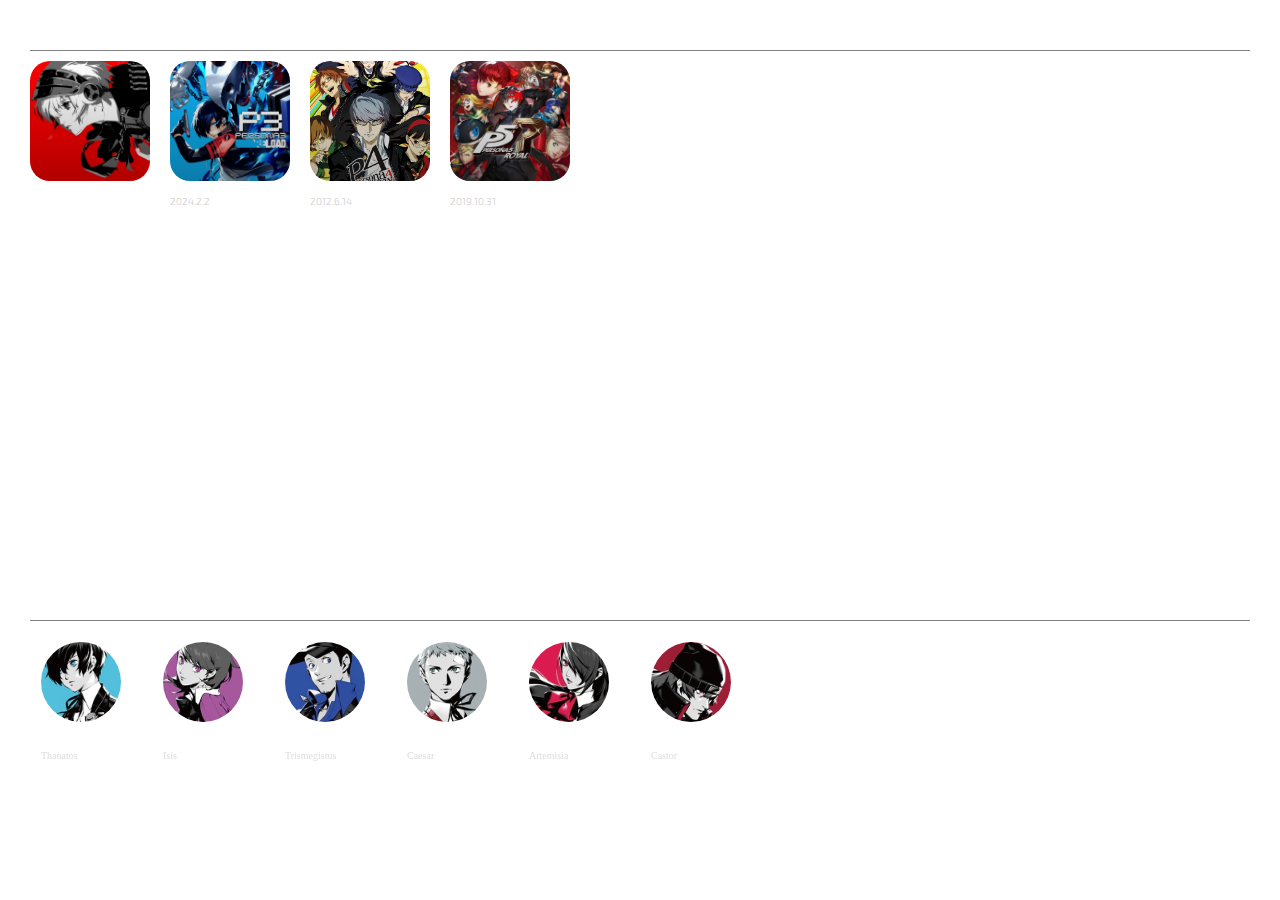
<file: About/about.html>
<!DOCTYPE html>
<html lang="ko">
  <head>
    <meta name="color-scheme" content="light dark" />
    <meta charset="UTF-8" />
    <meta name="viewport" content="width=device-width, initial-scale=1.0" />
    <link rel="stylesheet" href="./about.css" />
    <script type="module" src="./about.js"></script>
    <title>Document</title>
  </head>
  <body>
    <div class="wrapper">
      <div class="wrapper_header">
        <div class="contents_title">
          <div class="title">Check our Series</div>
          <div class="subtitle">Enjoy our Persona games!</div>
        </div>
        <div class="divider"></div>
        <div class="contents_body">
          <div class="content">
            <div class="img-box first">
              <div class="info">
                <span class="name">Episode Aigis</span>
                <span>17+</span> &#8729;
                <span>JRPG &#8729;</span>
                <span>2024 &#8729;</span>
                <span>Atlus</span>
              </div>
              <div class="btns">
                <a
                  href="https://www.youtube.com/watch?v=gRIkpLo42GM"
                  target="_blank"
                  >Trailer</a
                >
                <button>Character Details</button>
              </div>
            </div>
            <div class="desc">Expansion Pass : Episode Aigis</div>
          </div>
          <div class="content">
            <div class="img-box second">
              <div class="info">
                <span class="name">Persona 3 Reload</span>
                <span>17+</span> &#8729; <span>JRPG &#8729;</span>
                <span>2024 &#8729;</span>
                <span>Atlus</span>
              </div>
              <div class="btns">
                <a
                  href="https://www.youtube.com/watch?v=QIIPXA2A6cM"
                  target="_blank"
                  >Trailer</a
                >
                <button>Character Details</button>
              </div>
            </div>
            <div class="desc">Persona 3 Reload<span>2024.2.2</span></div>
          </div>
          <div class="content">
            <div class="img-box third">
              <div class="info">
                <span class="name">Persona 4 Golden</span>
                <span>17+</span> &#8729;
                <span>JRPG &#8729;</span>
                <span>2012 &#8729;</span>
                <span>Atlus</span>
              </div>
              <div class="btns">
                <a
                  href="https://www.youtube.com/watch?v=jWO_Nlfgek0"
                  target="_blank"
                  >Trailer</a
                >
                <button>Character Details</button>
              </div>
            </div>
            <div class="desc">Persona 4 Golden<span>2012.6.14</span></div>
          </div>
          <div class="content">
            <div class="img-box fourth">
              <div class="info">
                <span class="name">Persona 5 Royal</span>
                <span>15+</span> &#8729;
                <span>JRPG &#8729;</span>
                <span>2019 &#8729;</span>
                <span>Atlus</span>
              </div>
              <div class="btns">
                <a
                  href="https://www.youtube.com/watch?v=o9QjlLdYK5I"
                  target="_blank"
                  >Trailer</a
                >
                <button>Character Details</button>
              </div>
            </div>
            <div class="desc">Persona 5 Royal<span>2019.10.31</span></div>
          </div>
        </div>
      </div>
      <div class="wrapper_body">
        <div class="contents_title">
          <div class="title">Characters</div>
          <div class="subtitle">Our Beloved Characters</div>
        </div>
        <div class="divider"></div>
        <div class="characters-container">
          <div class="character">
            <img src="../contents/characters/Yuki.jpg" alt="character1" />
            <p>
              <span>Yuki Makoto</span>
              <span>Thanatos</span>
            </p>
          </div>
          <div class="character">
            <img src="../contents/characters/Yukari.jpg" alt="character2" />
            <p>
              <span>Yukari Takeba</span>
              <span>Isis</span>
            </p>
          </div>
          <div class="character">
            <img src="../contents/characters/Junpei.jpg" alt="character3" />
            <p>
              <span>Junpei Iori</span>
              <span>Trismegistus</span>
            </p>
          </div>
          <div class="character">
            <img src="../contents/characters/Akihiko.jpg" alt="character4" />
            <p>
              <span>Akihiko Sanada</span>
              <span>Caesar</span>
            </p>
          </div>
          <div class="character">
            <img src="../contents/characters/Mitsuru.jpg" alt="character5" />
            <p>
              <span>Mitsuru Kirijo</span>
              <span>Artemisia</span>
            </p>
          </div>
          <div class="character">
            <img src="../contents/characters/Shinjiro.jpg" alt="character6" />
            <p>
              <span>Shinjiro Aragaki</span>
              <span>Castor</span>
            </p>
          </div>
        </div>
      </div>
    </div>
    <div class="overlay"></div>
  </body>
</html>
</file>
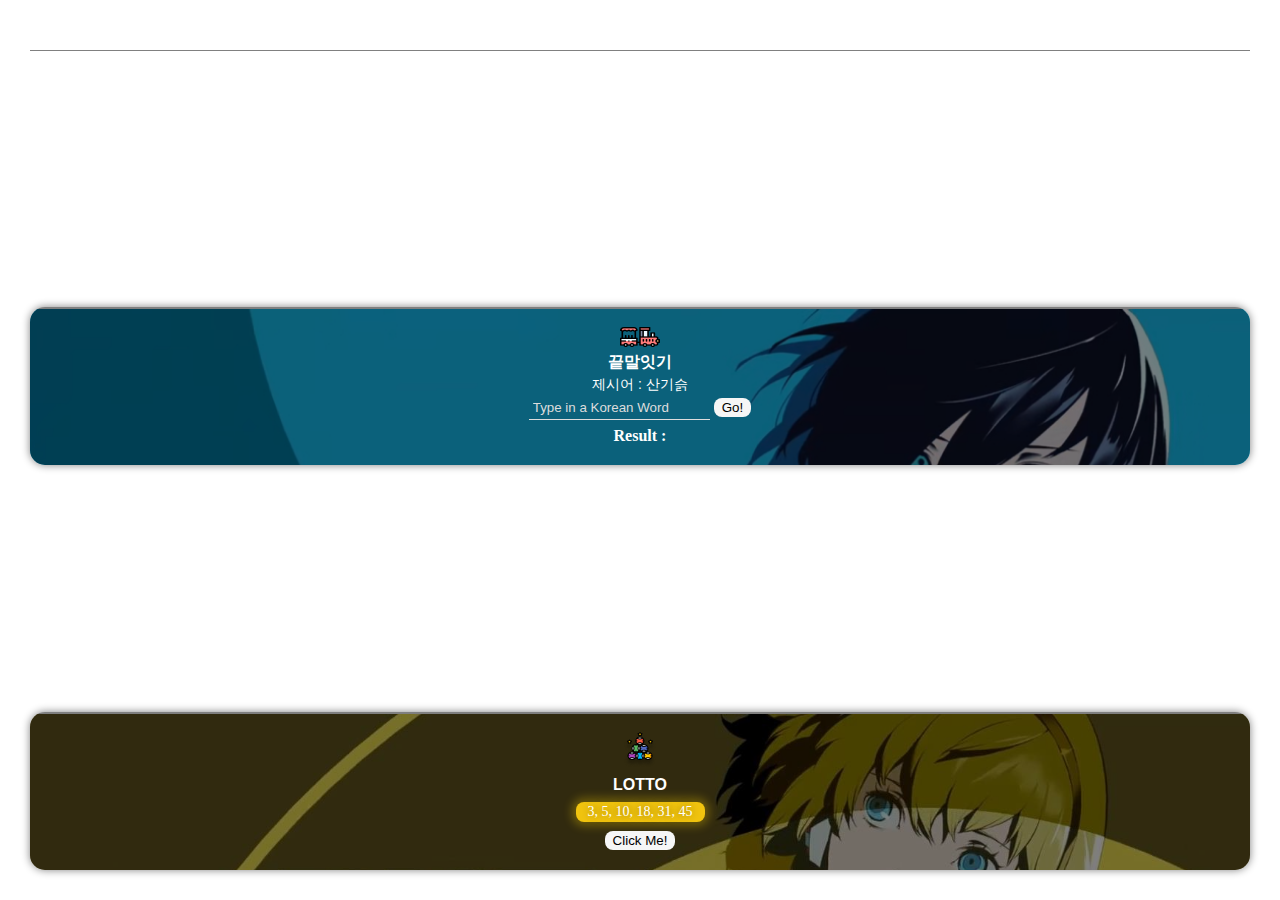
<file: game/game.html>
<!DOCTYPE html>
<html lang="ko">
  <head>
    <meta charset="UTF-8" />
    <meta name="viewport" content="width=device-width, initial-scale=1.0" />
    <link rel="stylesheet" href="./game.css" />
    <script defer src = "game.js"></script>
    <title>Document</title>
  </head>
  <body>
    <div class="wrapper">
      <div class="wrapper_header">
        <div class="contents_title">
          <div class="title">Minigame</div>
          <div class="subtitle">Now Trending in Korea</div>
        </div>
        <div class="divider"></div>
      </div>
      <div class="game_container">
        <img src="../contents/word.png" alt="wordgame" />
        <div class="game_title">끝말잇기</div>
        <div class="game_subtitle">제시어 : <span id="word">산기슭</span></div>
        <div class="word_text">
          <form name="wordgame" action="https://localhost:3000" method="post">
            <input
              class="textbox"
              type="text"
              name="myword"
              id="myword"
              placeholder="Type in a Korean Word"
            />
            <input type="submit" value="Go!" class="search" />
          </form>
        </div>
        <div id="result" class="word_result">Result :</div>
      </div>
      <div class="game_container">
        <img src="../contents/lotto.png" alt="lottogame" />
        <div class="game_title">LOTTO</div>
        <div class="game_lotto_number">
          <span>3, </span>
          <span>5, </span>
          <span>10, </span>
          <span>18, </span>
          <span>31, </span>
          <span>45</span>
        </div>
        <button class="wrapper_lotto_btn">Click Me!</button>
      </div>
    </div>
  </body>
</html>
</file>
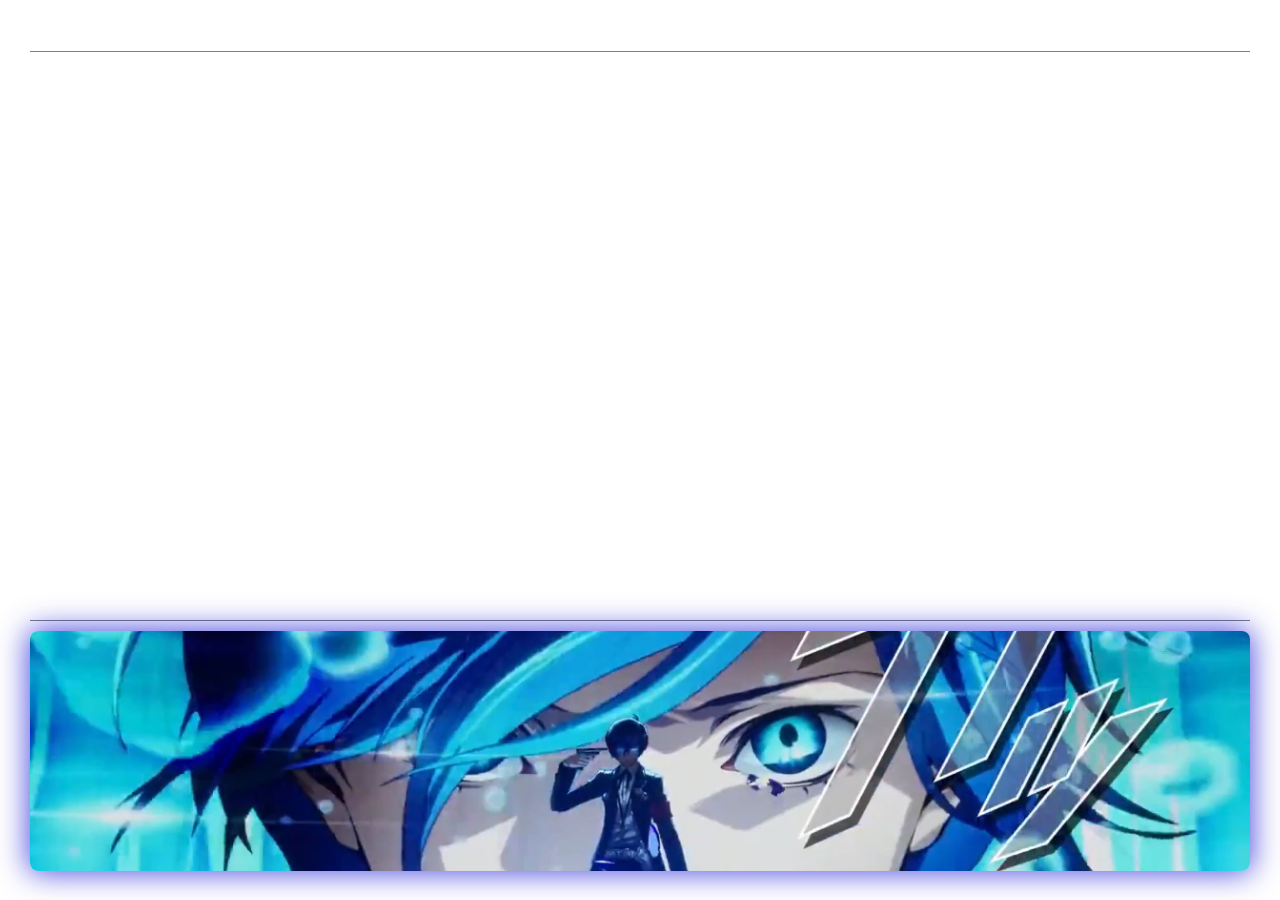
<file: home/home.html>
<!DOCTYPE html>
<html lang="ko">
  <head>
    <meta name="color-scheme" content="light dark" />
    <meta charset="UTF-8" />
    <meta name="viewport" content="width=device-width, initial-scale=1.0" />
    <link rel="stylesheet" href="./home.css" />
    <script type="module" src="./home.js"></script>
    <title>Document</title>
  </head>
  <body>
    <div class="wrapper">
      <div class="wrapper_header">
        <div class="contents_title">
          <div class="title">Today's Pick</div>
          <div class="subtitle">Choose your Bias</div>
        </div>
        <div class="divider"></div>
        <div class="contents_body">Your Pick : Yuki 😭</div>
      </div>
      <div class="wrapper_body">
        <div class="contents_title">
          <div class="title">Promo Video</div>
          <div class="subtitle">Meet the Protagonist</div>
        </div>
        <div class="divider"></div>
        <div class="video">
          <video src="../contents/PersonaSummon.mp4" muted autoplay loop></video>
        </div>
      </div>
    </div>
  </body>
</html>
</file>
<file: About/about.css>
@import url("https://fonts.googleapis.com/css2?family=Bebas+Neue&family=Exo+2:ital,wght@0,100..900;1,100..900&family=Montserrat:ital,wght@0,100..900;1,100..900&family=Orbitron:wght@400..900&family=Poppins:ital,wght@0,100;0,200;0,300;0,400;0,500;0,600;0,700;0,800;0,900;1,100;1,200;1,300;1,400;1,500;1,600;1,700;1,800;1,900&family=Raleway:ital,wght@0,100..900;1,100..900&display=swap");
@import url("https://fonts.googleapis.com/css2?family=Anton&display=swap");
* {
  margin: 0;
  padding: 0;
  box-sizing: border-box;
}

ul,
li,
ol {
  list-style: none;
}

a {
  text-decoration: none;
  color: inherit;
}

@keyframes overlay {
  from {
    width: 0;
    left: 0;
  }
  50% {
    width: 100%;
    left: 0;
  }
  75% {
    width: 50%;
    left: 100%;
  }
  to {
    width: 0;
    left: 100%;
  }
}
@keyframes reveal {
  from {
    opacity: 0;
    transform: translateY(30px);
  }
  to {
    opacity: 1;
    transform: translateY(0);
  }
}
html,
body {
  width: 100%;
  height: 100%;
  overflow: hidden;
  background: transparent !important;
  background-color: transparent;
}

.wrapper {
  position: relative;
  background: transparent;
  width: 100%;
  height: 100%;
  padding: 30px;
  display: flex;
  flex-direction: column;
  justify-content: space-between;
  color: #fff;
}
.wrapper .wrapper_header {
  width: 100%;
  height: auto;
  display: flex;
  flex-direction: column;
  justify-content: space-between;
  margin-bottom: 20px;
}
.contents_title {
  display: flex;
  align-items: center;
  gap: 10px;
}
.contents_title .title {
  color: #fff;
  font: bold 14px "arial";
}
.contents_title .subtitle {
  font: normal 14px "arial";
}
.divider {
  width: 100%;
  border-top: 1px solid #808080;
  margin: 4px 0;
  margin-bottom: 10px;
}

.wrapper .wrapper_header .contents_body {
  overflow-x: scroll;
  scrollbar-width: none;
  width: 100%;
  display: flex;
  gap: 20px;
  font-family: "Exo 2";
  font-size: 12px;
  font-weight: 300;
  transition: all 0.6s;
}
.wrapper .wrapper_header .contents_body .content {
  cursor: pointer;
}
.wrapper .wrapper_header .contents_body .content .img-box {
  display: flex;
  flex-direction: column;
  gap: 10px;
  justify-content: flex-end;
  padding: 10px;
  overflow: hidden;
  position: relative;
  width: 120px;
  height: 120px;
  border-radius: 20px;
  transition: all 0.6s;
}
.wrapper .wrapper_header .contents_body .content .img-box.first {
  background: url("../contents/EpisodeAigis.jpg") center/cover no-repeat;
}
.wrapper .wrapper_header .contents_body .content .img-box.second {
  background: url("../contents/Persona3Reload.jpg") center/cover no-repeat;
}
.wrapper .wrapper_header .contents_body .content .img-box.third {
  background: url("../contents/Persona4Golden.jpg") center/cover no-repeat;
}
.wrapper .wrapper_header .contents_body .content .img-box.fourth {
  background: url("../contents/Persona5Royal.jpg") center/cover no-repeat;
}
.wrapper .wrapper_header .contents_body .content .img-box .info {
  white-space: nowrap;
  opacity: 0;
  position: relative;
  transition: all 0.6s;
}
.wrapper .wrapper_header .contents_body .content .img-box .info .name {
  display: block;
  margin-bottom: 2px;
}
.wrapper .wrapper_header .contents_body .content .img-box .info span:not(.name) {
  font-size: 10px;
}
.wrapper .wrapper_header .contents_body .content .img-box .info span:nth-child(2) {
  text-align: center;
  padding: 1px 2px;
  font-size: 8px;
  border: 0.3px solid #fff;
}
.wrapper .wrapper_header .contents_body .content .img-box .btns {
  white-space: nowrap;
  opacity: 0;
  position: relative;
  transition: all 0.6s;
}
.wrapper .wrapper_header .contents_body .content .img-box .btns a {
  padding: 4px 8px;
  border: none;
  border-radius: 10px;
  font-size: 10px;
  background: #333;
  color: #fff;
  cursor: pointer;
  transition: all 0.3s;
}
.wrapper .wrapper_header .contents_body .content .img-box .btns a:hover {
  background: #222;
  pointer-events: all;
}
.wrapper .wrapper_header .contents_body .content .img-box .btns button {
  padding: 4px 8px;
  border: none;
  border-radius: 10px;
  font-size: 10px;
  font-weight: 300;
  font-family: "Exo 2";
  background: #333;
  color: #fff;
  cursor: pointer;
  transition: all 0.3s;
}
.wrapper .wrapper_header .contents_body .content .img-box .btns button:hover {
  background: #222;
  pointer-events: all;
}
.wrapper .wrapper_header .contents_body .content .img-box:hover {
  width: 200px;
}
.wrapper .wrapper_header .contents_body .content .img-box:hover.first {
  background: url("../contents/EpisodeAigisAlt.webp") center/cover no-repeat;
}
.wrapper .wrapper_header .contents_body .content .img-box:hover.second {
  background: url("../contents/Persona3ReloadL.jpg") center/cover no-repeat;
}
.wrapper .wrapper_header .contents_body .content .img-box:hover.third {
  background: url("../contents/Persona4GoldenL.avif") center/cover no-repeat;
}
.wrapper .wrapper_header .contents_body .content .img-box:hover.fourth {
  background: url("../contents/Persona5RoyalL.avif") center/cover no-repeat;
}
.wrapper .wrapper_header .contents_body .content .img-box:hover .info {
  opacity: 1;
}
.wrapper .wrapper_header .contents_body .content .img-box:hover .btns {
  opacity: 1;
}
.wrapper .wrapper_header .contents_body .content .img-box:hover::before {
  background: linear-gradient(to bottom, rgba(0, 0, 0, 0.3), rgb(0, 0, 0));
}
.wrapper .wrapper_header .contents_body .content .img-box::before {
  content: "";
  position: absolute;
  top: 0;
  left: 0;
  width: 100%;
  height: 100%;
  background: linear-gradient(to bottom, rgba(0, 0, 0, 0), rgba(0, 0, 0, 0.3));
  border-radius: 20px;
  transition: all 0.3s;
}
.wrapper .wrapper_header .contents_body .content .desc {
  width: 120px;
}
.wrapper .wrapper_header .contents_body .content .desc span {
  display: block;
  font-size: 10px;
  color: #ccc;
}
.wrapper .wrapper_body {
  width: 100%;
  height: 270px;
}
.wrapper .wrapper_body .characters-container {
  width: 100%;
  overflow-x: scroll;
  scrollbar-width: none;
  display: flex;
  gap: 14px;
}
.wrapper .wrapper_body .characters-container .character {
  display: flex;
  flex-direction: column;
  gap: 10px;
  min-width: 108px;
  padding: 10px;
  border: 1px solid rgba(255, 255, 255, 0.2);
  border-radius: 8px;
  -webkit-backdrop-filter: blur(10px);
          backdrop-filter: blur(10px);
  cursor: pointer;
}
.wrapper .wrapper_body .characters-container .character img {
  width: 80px;
  height: 80px;
  border-radius: 50%;
  -o-object-fit: cover;
     object-fit: cover;
  transition: all 0.6s;
}
.wrapper .wrapper_body .characters-container .character span {
  font-size: 12px;
}
.wrapper .wrapper_body .characters-container .character span:first-of-type {
  display: inline-block;
  line-height: 1;
  position: relative;
}
.wrapper .wrapper_body .characters-container .character span:last-of-type {
  display: block;
  color: #ddd;
  font-size: 10px;
}
.wrapper .wrapper_body .characters-container .character:hover img {
  transform: rotateY(360deg);
}
.wrapper .wrapper_body .characters-container .character.active {
  animation: reveal 0.3s 1.4s linear both;
}
.wrapper .wrapper_body .characters-container .character.active:nth-child(2) {
  animation-delay: 1.5s;
}
.wrapper .wrapper_body .characters-container .character.active:nth-child(3) {
  animation-delay: 1.6s;
}
.wrapper .wrapper_body .characters-container .character.active:nth-child(4) {
  animation-delay: 1.7s;
}
.wrapper .wrapper_body .characters-container .character.active:nth-child(5) {
  animation-delay: 1.8s;
}
.wrapper .wrapper_body .characters-container .character.active:nth-child(6) {
  animation-delay: 1.9s;
}

.overlay {
  width: 100%;
  height: 100%;
  position: absolute;
  top: 0;
  left: 100%;
  z-index: 1;
  background: url("../contents/characters/Persona3ReloadSEES.jpeg") center/cover no-repeat;
}
.overlay.active {
  animation: overlay 2.1s cubic-bezier(0.175, 0.885, 0.32, 1.275) both;
}
</file>
<file: game/game.css>
@import url("https://fonts.googleapis.com/css2?family=Bebas+Neue&family=Exo+2:ital,wght@0,100..900;1,100..900&family=Montserrat:ital,wght@0,100..900;1,100..900&family=Orbitron:wght@400..900&family=Poppins:ital,wght@0,100;0,200;0,300;0,400;0,500;0,600;0,700;0,800;0,900;1,100;1,200;1,300;1,400;1,500;1,600;1,700;1,800;1,900&family=Raleway:ital,wght@0,100..900;1,100..900&display=swap");
@import url("https://fonts.googleapis.com/css2?family=Anton&display=swap");
* {
  margin: 0;
  padding: 0;
  box-sizing: border-box;
}

ul,
li,
ol {
  list-style: none;
}

a {
  text-decoration: none;
  color: inherit;
}

html,
body {
  width: 100%;
  height: 100%;
  background: transparent;
}

.wrapper {
  width: 100%;
  height: 100%;
  padding: 30px;
  display: flex;
  flex-direction: column;
  justify-content: space-between;
}
.wrapper > div:nth-child(2) {
  position: relative;
  width: 100%;
  height: 158px;
  background: url("../contents/Game1.webp") center 2px/cover no-repeat;
}
.wrapper > div:nth-child(2)::before {
  content: "";
  position: absolute;
  top: 0;
  left: 0;
  width: 100%;
  height: 100%;
  background: rgba(0, 0, 0, 0.5);
}
.wrapper > div:nth-child(3) {
  position: relative;
  width: 100%;
  height: 158px;
  background: url("../contents/Game2.jpg") center 2px/cover no-repeat;
}
.wrapper > div:nth-child(3)::before {
  content: "";
  position: absolute;
  top: 0;
  left: 0;
  width: 100%;
  height: 100%;
  background: rgba(0, 0, 0, 0.5);
}
.wrapper .wrapper_header {
  width: 100%;
  height: 30px;
}
.wrapper .wrapper_header .contents_title {
  display: flex;
  align-items: center;
  gap: 10px;
}
.wrapper .wrapper_header .contents_title .title {
  color: #fff;
  font: bold 16px/1 arial;
}
.wrapper .wrapper_header .contents_title .subtitle {
  color: #fff;
  font-size: 14px;
}
.wrapper .wrapper_header .divider {
  width: 100%;
  border-top: 1px solid gray;
  margin: 4px 0;
}
.wrapper .game_container {
  width: 100%;
  height: 158px;
  border-radius: 15px;
  padding: 20px 15px;
  display: flex;
  flex-direction: column;
  justify-content: space-between;
  align-items: center;
  box-shadow: 0 0 8px gray;
  color: white;
  overflow: hidden;
}
.wrapper .game_container * {
  position: relative;
}
.wrapper .game_container .game_title {
  font: 700 16px/1 arial;
}
.wrapper .game_container .game_subtitle {
  color: white;
  font: normal 14px/1 arial;
}
.wrapper .game_container .word_text input[type=text] {
  border: none;
  border-bottom: 1px solid #ddd;
  outline: none;
  background: transparent;
  padding: 0 0 4px 4px;
  color: white;
}
.wrapper .game_container .word_text input[type=text]:focus {
  outline: none;
}
.wrapper .game_container .word_text input[type=text]:focus::-moz-placeholder {
  opacity: 0;
}
.wrapper .game_container .word_text input[type=text]:focus::placeholder {
  opacity: 0;
}
.wrapper .game_container .word_text input[type=text]::-moz-placeholder {
  -moz-transition: all 0.3s;
  transition: all 0.3s;
  opacity: 1;
  color: #ddd;
}
.wrapper .game_container .word_text input[type=text]::placeholder {
  transition: all 0.3s;
  opacity: 1;
  color: #ddd;
}
.wrapper .game_container .word_text input[type=submit] {
  border: none;
  padding: 2px 8px;
  border-radius: 8px;
  background: #f6f6f6;
  cursor: pointer;
  transition: all 0.3s;
}
.wrapper .game_container .word_text input[type=submit]:hover {
  background: #F1C40F;
  color: #fff;
}
.wrapper .game_container .word_result {
  color: #fff;
  font-weight: 800;
}
.wrapper .game_container .game_lotto_number {
  color: #fff;
  background: #F1C40F;
  border-radius: 20px;
  padding: 2px 12px;
  border-radius: 8px;
  font-size: 14px;
  box-shadow: 0 0 10px 4px rgba(255, 215, 0, 0.3);
}
.wrapper .game_container .game_lotto_number span {
  color: white;
  text-shadow: 0 0 8px rgba(0, 0, 0, 0.5);
}
.wrapper .game_container .wrapper_lotto_btn {
  border: none;
  padding: 2px 8px;
  border-radius: 8px;
  background: #f6f6f6;
  cursor: pointer;
  transition: all 0.3s;
}
.wrapper .game_container .wrapper_lotto_btn:hover {
  background: #F1C40F;
  color: #fff;
}
</file>
<file: home/home.css>
@import url("https://fonts.googleapis.com/css2?family=Bebas+Neue&family=Exo+2:ital,wght@0,100..900;1,100..900&family=Montserrat:ital,wght@0,100..900;1,100..900&family=Orbitron:wght@400..900&family=Poppins:ital,wght@0,100;0,200;0,300;0,400;0,500;0,600;0,700;0,800;0,900;1,100;1,200;1,300;1,400;1,500;1,600;1,700;1,800;1,900&family=Raleway:ital,wght@0,100..900;1,100..900&display=swap");
@import url("https://fonts.googleapis.com/css2?family=Anton&display=swap");
* {
  margin: 0;
  padding: 0;
  box-sizing: border-box;
}

ul,
li,
ol {
  list-style: none;
}

a {
  text-decoration: none;
  color: inherit;
}

html,
body {
  width: 100%;
  height: 100%;
  background: transparent !important;
  background-color: transparent;
}

.wrapper {
  background: transparent;
  width: 100%;
  height: 100%;
  padding: 30px;
  display: flex;
  flex-direction: column;
  justify-content: space-between;
  color: #fff;
}
.wrapper .wrapper_header {
  width: 100%;
  height: 48px;
  display: flex;
  flex-direction: column;
  justify-content: space-between;
}
.contents_title {
  display: flex;
  align-items: center;
  gap: 10px;
}
.contents_title .title {
  color: #fff;
  font: bold 14px "arial";
}
.contents_title .subtitle {
  font: normal 14px "arial";
}
.divider {
  width: 100%;
  border-top: 1px solid #808080;
  margin: 4px 0;
}

.wrapper .wrapper_header .contents_body {
  overflow: hidden;
  height: 0;
  font-family: "Exo 2";
  transition: all 0.6s;
}
.wrapper .wrapper_header .contents_body.active {
  height: 22px;
}
.wrapper .wrapper_body {
  width: 100%;
  height: 270px;
}
.wrapper .wrapper_body .video {
  width: 100%;
  height: 240px;
  margin-top: 10px;
}
.wrapper .wrapper_body .video video {
  border-radius: 8px;
  width: 100%;
  height: 100%;
  -o-object-fit: cover;
     object-fit: cover;
  box-shadow: 0 0 30px 2px rgba(0, 0, 214, 0.7);
}
</file>
